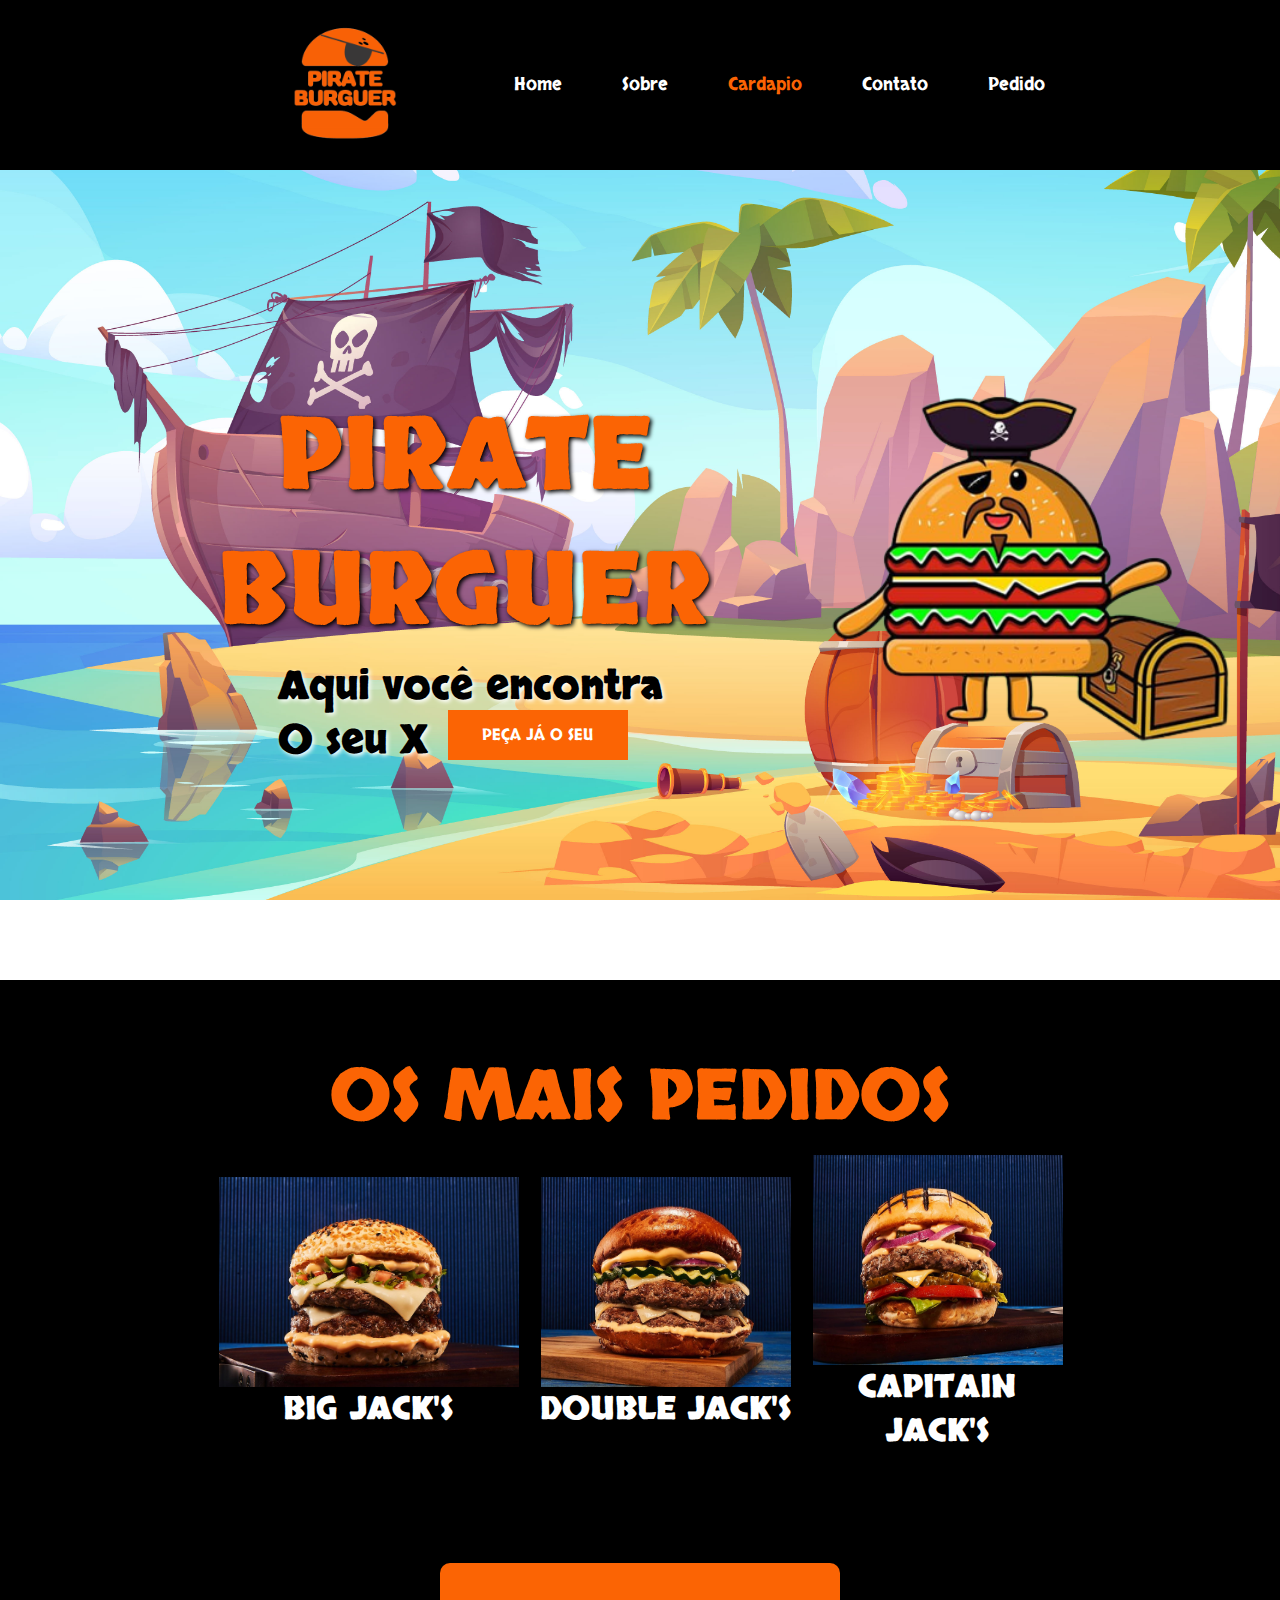
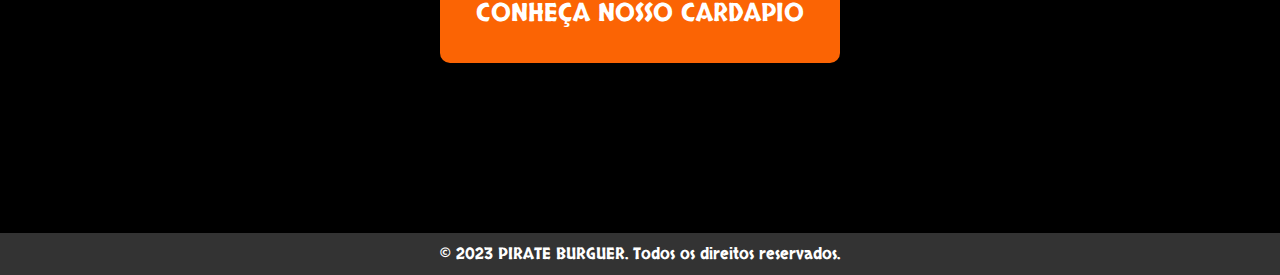
<file: Index.html>
<!DOCTYPE html>
<html lang="pt-br">

<head>
    <meta charset="UTF-8">
    <meta name="viewport" content="width=device-width, initial-scale=1.0">
    <link rel="stylesheet" href="Index.css">
    <link rel="preconnect" href="https://fonts.googleapis.com">
    <link rel="preconnect" href="https://fonts.gstatic.com" crossorigin>
    <link href="https://fonts.googleapis.com/css2?family=Roboto+Condensed:wght@300&family=Skranji&display=swap"
     rel="stylesheet">
    <title>Home</title>
</head>

<body>

    <!----HOME---->
    <header>
        <a href="index.html" class="logo">
            <img class="LOGO_IMG" src="img/PIRATE_BURGUER-removebg-preview.png">
        </a>

        <!----MENU HAMBURGUER---->
        <div class="menu-hamburguer" id="menu-hamburguer">
            <div class="bar"></div>
            <div class="bar"></div>
            <div class="bar"></div>
        </div>

        <!-----NAVBAR---->
        <ul class="navbar">
            <li><a href="Index.html">Home</a></li>
            <li><a href="Sobre.html">Sobre</a></li>
            <li><a href="#" class="active">Cardapio</a></li>
            <li><a href="contato.php">Contato</a></li>
            <li><a href="pecaJa.html">Pedido</a></li>
        </ul>
    </header>

    <!------PRINCIPAL------>
    <section class="home" id="home">
        <div class="texto_home">
            <h1 class="pirate">PIRATE BURGUER</h1>
            <h2 class="xizes">Aqui você encontra <br> O seu X</h2>
            <br>
            <div class="btn">
            <a href="Cardapio.html">PEÇA JÁ O SEU</a>
            </div>
        </div>

        <div>
            <img class="img_principal" src="img/hamburguer_pirata.png">
        </div>
    </section>

    <section class="tesouro" id="tesouro">
    <div>
        <h1 class="mais_pedidos"> OS MAIS PEDIDOS </h1>
    </div>


    <!-- SEGUNDA PARTE SITE -->

    <div class="mais-pedidos-pedidos">
        <div class="mais-pedidos-item">
            <img class="produto_tesouro" src="img/burguer1.jpg">
            <h1 class="burguer_t">BIG JACK'S</h1>
        </div>
        <div class="mais-pedidos-item">
            <img class="produto_tesouro2" src="img/burguer2.jpg">
            <h1 class="burguer_t">DOUBLE JACK'S</h1>
        </div>
        <div class="mais-pedidos-item">
            <img class="produto_tesouro3" src="img/burguer3.jpg">
            <h1 class="burguer_t">CAPITAIN JACK'S</h1>
        </div>

    </div>

    <!-- BOTAO CARDAPIO -->

    <div class="botao_compre">
    <a href="Cardapio.html" class="btn_cardapio">CONHEÇA NOSSO CARDAPIO</a>
    </div>

</section>

<!-- FOOTER -->

<footer>
    <p>&copy; 2023 PIRATE BURGUER. Todos os direitos reservados.</p>
</footer>

    <!-------JAVASCRIPT------->
    <script src="index.js"></script>
</body>

</html>
</file>
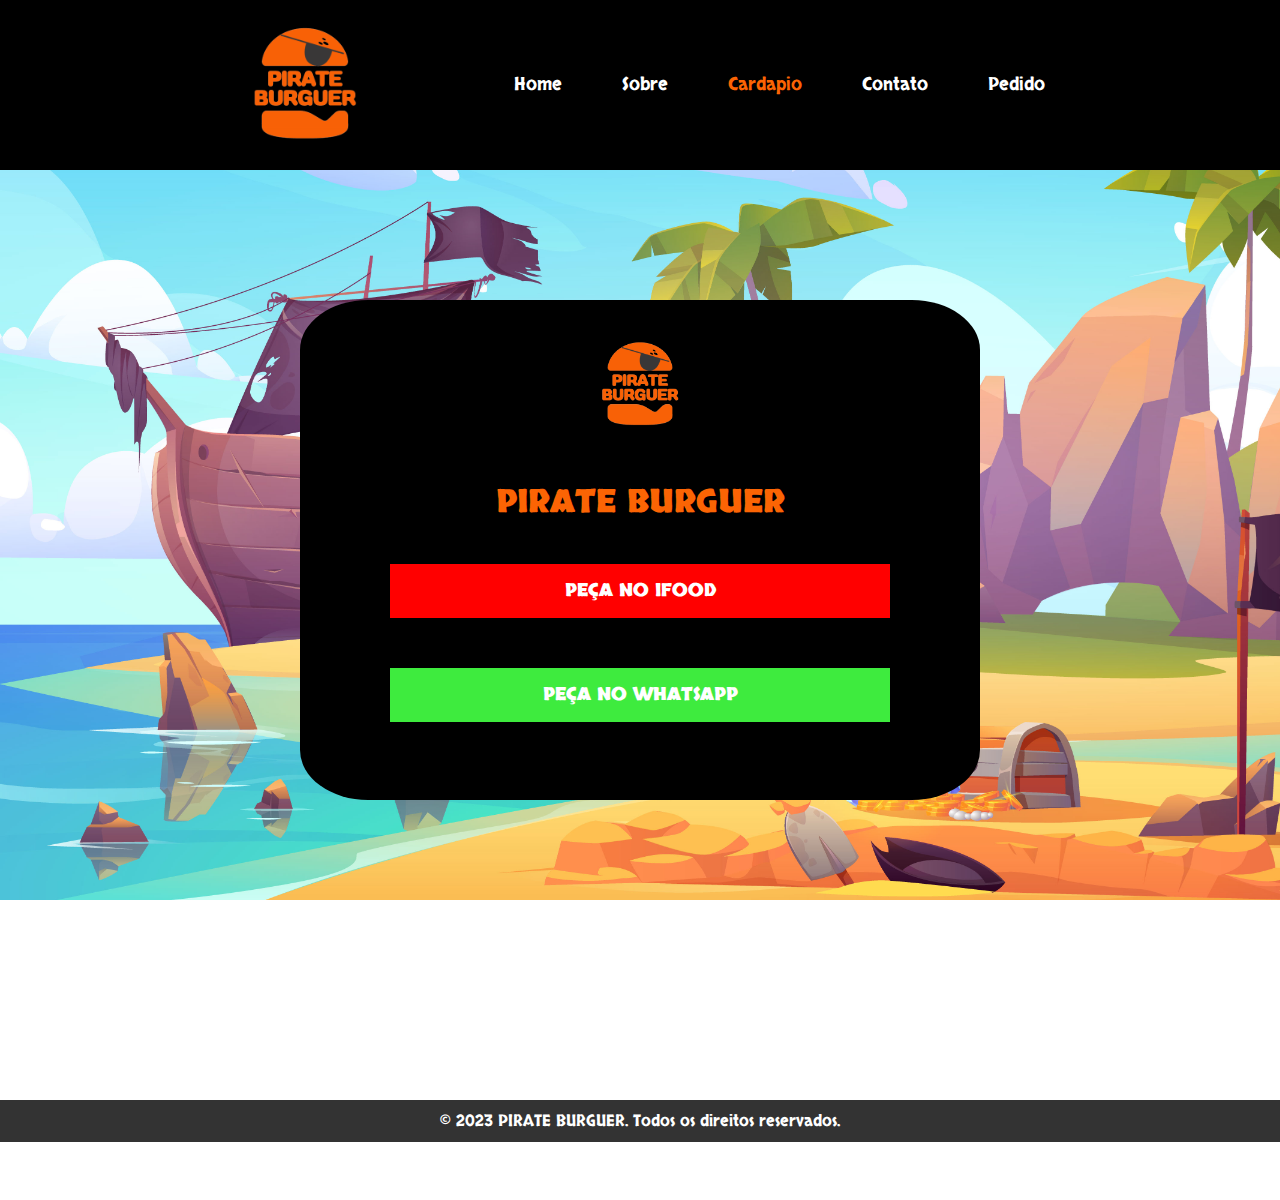
<file: pecaJa.html>
<!DOCTYPE html>
<html lang="en">

<head>
    <meta charset="UTF-8">
    <meta name="viewport" content="width=device-width, initial-scale=1.0">
    <link rel="stylesheet" href="pecaJa.css">
    <link rel="preconnect" href="https://fonts.googleapis.com">
    <link rel="preconnect" href="https://fonts.gstatic.com" crossorigin>
    <link href="https://fonts.googleapis.com/css2?family=Roboto+Condensed:wght@300&family=Skranji&display=swap"
     rel="stylesheet">
    <title>Peça Já</title>
</head>

<body>

    <!-- HOME -->

    <header>
        <a href="index.html" class="logo">
            <img class="LOGO_IMG" src="img/PIRATE_BURGUER-removebg-preview.png">
        </a>

    <!----MENU HAMBURGUER---->
        <div class="menu-hamburguer" id="menu-hamburguer">
            <div class="bar"></div>
            <div class="bar"></div>
             <div class="bar"></div>
        </div>

<!-----NAVBAR---->
        <ul class="navbar">
            <li><a href="Index.html">Home</a></li>
            <li><a href="Sobre.html">Sobre</a></li>
            <li><a href="#" class="active">Cardapio</a></li>
            <li><a href="contato.php">Contato</a></li>
            <li><a href="pecaJa.html">Pedido</a></li>
        </ul>
    </header>

    <section class="links" id="links">
        <div class="link-tree">
            <img class="logo-mini" src="img/PIRATE_BURGUER-removebg-preview.png"alt="logo-mini">
            <h1>PIRATE BURGUER</h1>
            <a class="btn-ifood" href="https://www.ifood.com.br/">Peça no Ifood</a>
            <a class="btn-whatsapp" href="https://www.whatsapp.com.br/">Peça no Whatsapp</a>
        </div>
    </section>
    
    <!-- FOOTER -->

    <footer>
        <p>&copy; 2023 PIRATE BURGUER. Todos os direitos reservados.</p>
    </footer>

    <!-- JAVASCRIPT -->

    <script src="index.js"></script>
</body>
</file>
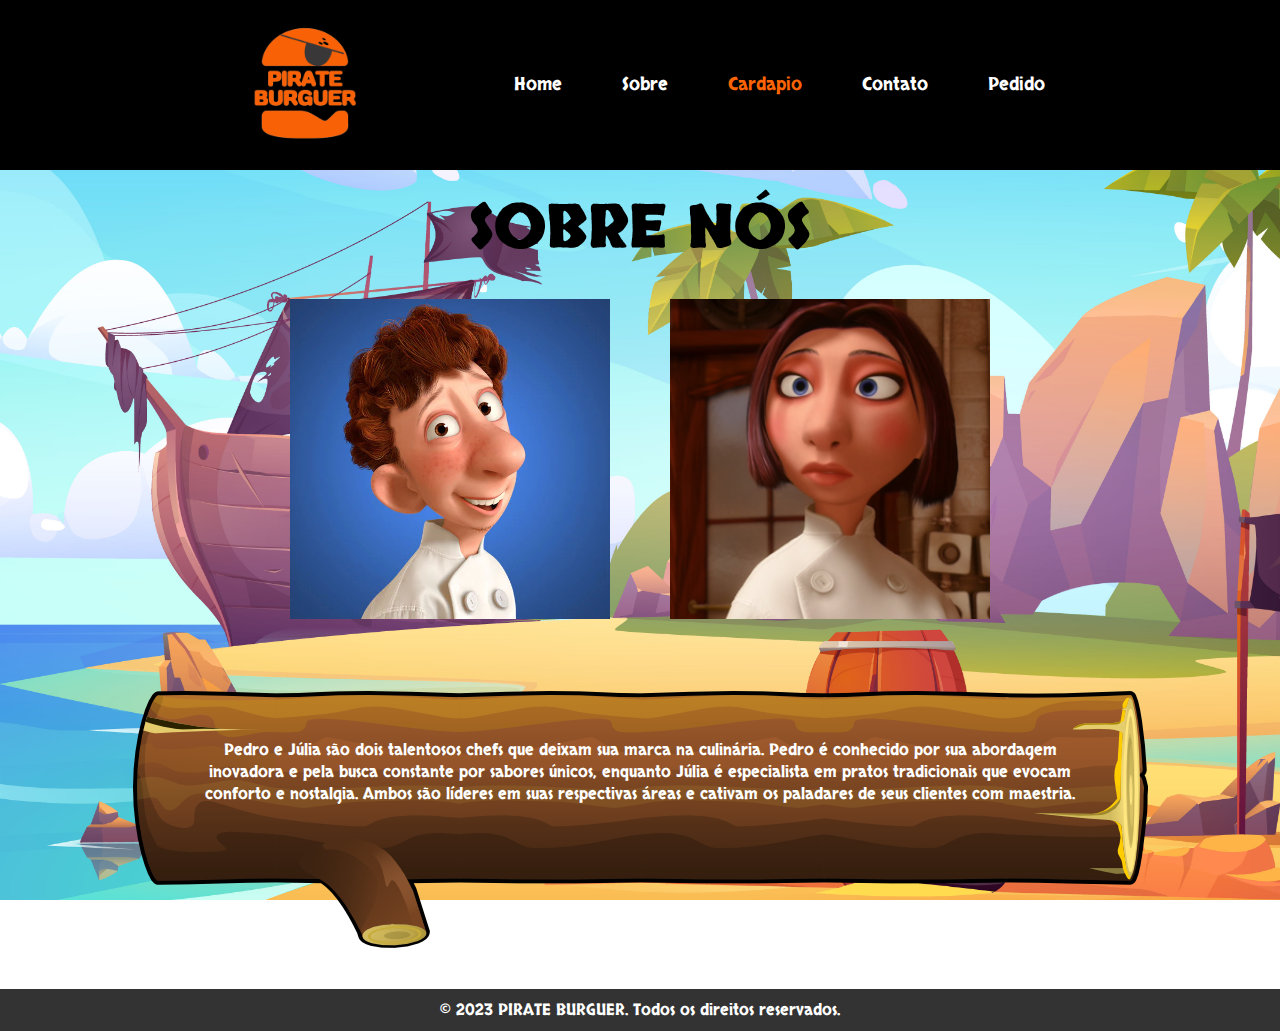
<file: Sobre.html>
<!DOCTYPE html>
<html lang="en">

<head>
    <meta charset="UTF-8">
    <meta name="viewport" content="width=device-width, initial-scale=1.0">
    <link rel="stylesheet" href="Sobre.css">
    <link rel="preconnect" href="https://fonts.googleapis.com">
    <link rel="preconnect" href="https://fonts.gstatic.com" crossorigin>
    <link href="https://fonts.googleapis.com/css2?family=Roboto+Condensed:wght@300&family=Skranji&display=swap"
        rel="stylesheet">
    <title>Sobre</title>
</head>

<body>

    <div>
        <h1 class="texto">Sobre <br> Nós </h1>
    </div>

    <header>
        <a href="index.html" class="logo">
            <img class="LOGO_IMG" src="img/PIRATE_BURGUER-removebg-preview.png">
        </a>

        <!----MENU HAMBURGUER---->
        <div class="menu-hamburguer" id="menu-hamburguer">
            <div class="bar"></div>
            <div class="bar"></div>
            <div class="bar"></div>
        </div>

        <!-----NAVBAR---->
        <ul class="navbar">
            <li><a href="Index.html">Home</a></li>
            <li><a href="Sobre.html">Sobre</a></li>
            <li><a href="#" class="active">Cardapio</a></li>
            <li><a href="contato.php">Contato</a></li>
            <li><a href="pecaJa.html">Pedido</a></li>
        </ul>
    </header>

    <h1 class="chefes_sobre"> SOBRE NÓS </h1>

    <div class="chefes_imagem">
        <img class="chefes_foto1" src="img/Linguini-from-the-movie-Ratatouille-3.jpg">
        <img class="chefes_foto2" src="img/chef1.png">
    </div>
    <div class="bg-texto">
        <p class="texto_chefs"> Pedro e Júlia são dois talentosos chefs que deixam sua marca na culinária. Pedro é conhecido por sua abordagem inovadora e pela busca constante por sabores únicos, enquanto Júlia é especialista em pratos tradicionais que evocam conforto e nostalgia. Ambos são líderes em suas respectivas áreas e cativam os paladares de seus clientes com maestria.
        </p>
    </div>
    <footer>
        <p>&copy; 2023 PIRATE BURGUER. Todos os direitos reservados.</p>
    </footer>


    <script src="index.js"></script>
</body>
</file>
<file: Index.css>
/* HOME */
* {
    padding: 0;
    margin: 0;
    box-sizing: border-box;
    font-family: 'Skranji', sans-serif ;
    text-decoration: none;
    list-style: none;
}

body{
    width: 100%;
    height: 100vh;
    position: relative;
    background-image: url('img/bg.jpg');
    background-size: cover;
    background-repeat: no-repeat;
    background-attachment: fixed;
}

.LOGO_IMG {
    width: 200px;
    padding: auto;
    margin-left: 40px;
    display: flex;

}

section{
     padding: 70px 17%;
}

.pirate{
    background-size: cover;
    text-align: center;
    font-size: 16px;
    font-size: 100px;
    color: #fb6404;
    text-shadow: 2px 2px 4px rgb(0, 0, 0);
}

.xizes{
    margin-left: 60px;
    font-size: 40px;
    color: rgb(0, 0, 0);
    text-shadow: 2px 2px 4px rgb(255, 255, 255);
}

.btn {
    margin-top: -80px;
    margin-left: 230px;
    display: block; 
    background-color: #fb6404;
    width: 180px;
    height: 50px;
    text-align: center;
}

.btn a {
    display: inline-block;
    line-height: 50px;
    color: #ffffff;
    text-decoration: none;
}


.home{
    width: 100%;
    min-height: 90vh;
    display: grid;
    grid-template-columns: repeat(2, 1fr);
    grid-gap: 1.5rem;
    align-items: center;
}

.imagem_home{
    max-width: 100%;
    width: 600px;
    height: auto;
}

.menu-hamburguer {
    cursor: pointer;
    display: none;
    flex-direction: column;
    cursor: pointer;
}

.bar {
    margin-right: 30%;
    width: 30px;
    height: 3px;
    background-color: black;
    margin-top: 3px;
    margin-bottom: 3px;
    transition: 0.4s;
}

/* NAVBAR */

header {
    background-color: #000000;
    width: 100%;
    top: 0;
    right: 0;
    z-index: 1000;
    display: flex;
    align-items: center;
    justify-content: space-between;
    padding: 10px 16%;
    height: 170px;
    transition: all .50s ease;
}

.navbar {
    display: flex;
}

.navbar a {
    color: rgb(255, 255, 255);
    font-size: 1.1rem;
    font-weight: 500;
    padding: 5px 0;
    margin: 0 30px;
    transition: all .50s ease;
}

/* INICIO HOME PRINCIPAL */

.img_principal{
    width: 600px;
    height: auto;
}

.navbar a:hover{
    color: #fb6404;
}

.navbar a.active {
    color: #fb6404;
}

/* SEGUNDA PARTE HOME */

.mais_pedidos{
    color: #fb6404;
    text-align: center;
    font-size: 70px;
}

.tesouro{
    background-color: #000000;
}

.produto_tesouro{
    display: inline;
    width: 300px;
    height: 210px;
    margin-left: 2px;
}

.produto_tesouro2{
    display: inline;
    width: 250px;
    height: 210px;
    margin-left: 2px;
}
.produto_tesouro3{
    display: inline;
    width: 250px;
    height: 210px;
    margin-left: 2px;
}

.burguer_t{
    color: #ffffff;
    text-align: center;
}

.p1{
    margin-left: 80px;
    display: block;
    color: white;
}

.btn_cardapio {
    background-color: #fb6404;
    color: #ffffff;
    border-radius: 10px;
    font-size: 25px;
    text-align: center;
    height: 100px;
    width: 400px;
    display: block; 
    margin: 100px auto; 
    line-height: 100px; 
}

.botao_compre{
    justify-content: center;
}

.mais-pedidos-pedidos{
    display: flex;
    justify-content: center;
}

.mais-pedidos-item{
    display: flex;
    flex-direction: column;
    justify-content: center;
    padding: 10px;
}

/* FOOTER */

footer {
    background-color: #333; 
    color: #fff; 
    text-align: center; 
    padding: 10px; 
    width: 100%;
    bottom: 0; 
}

/* MEDIA QUERY(CONSERTA */

@media (max-width: 768px) {
    header {
        width: 156%;
        padding: 1px 0;
        transition: .2s;
    }

    .tesouro{
        background-color: #000000;
        width: 140vh;
    }

    footer{
        width: 156%;
    }

    .btn{
    display: block;
    background-color: #fb6404;
    width: 180px;
    height: 50px;
    text-align: center;
    }

    .navbar a {
        padding: 5px  0;
        margin: 0px 20px;
    }

    .mais-pedidos-items{
        flex-direction: column;
    }

    .menu-hamburguer {
        background-color: white;
        display: flex;
        justify-content: flex-end;
        margin-right: 20px;
    }
    .navbar {
        position: absolute;
        top: 300px;
        width: 156%;
        background: white;
        flex-direction: column;
        align-items: center;
        border-radius: 10px;
        box-shadow: 0 4px 6px rgba(0, 0, 0, 0.1);
        transform: translateY(-100%);
        transition: all 0.5s ease;
    }

    .navbar.active {
        display: flex;
        transform: translateY(0);
    }

    .navbar a {
        color: black;
        font-size: 1.1rem;
        font-weight: 500;

        padding: 10px 0;
        margin: 0;
        transition: all .50s ease;
    }

    .tesouro{
        background-color: #000000;
        width: 187vh;
    }

    .navbar a:hover {
        color: red;
    }

}

@media (max-width: 480px) {

    .menu-hamburguer {
        background-color: white;
        display: flex;
        justify-content: flex-end;
        margin-right: 20px;
    }

    header{
        width: 271%;
    }

    .tesouro{
        margin-top: 300px;
        background-color: #000000;
        width: 135vh;
    }

    .xizes{
        display: none;
    }

    .mais_pedidos{
        display: flex;
        flex-direction: column;
    }

    .home{
        display: block;
    }

    .btn{
        margin-top: -20px;
        margin-right: 90px;
    }

    .img_principal{
        display: none;
    }
    
    .LOGO_IMG{
        margin-left: 10px;
    }

    .pirate{
        margin-top: 100px;
       margin-left: 200px;
    }

    .footer{
        margin-left: 790%;
    }

    .navbar {
        display: none;
        position: absolute;
        top: 190px;
        right: 0;
        width: 100%;
        background: white;
        flex-direction: column;
        align-items: center;
        border-radius: 10px;
        box-shadow: 0 4px 6px rgba(0, 0, 0, 0.1);
        transform: translateY(-100%);
        transition: all 0.5s ease;
    }

    .navbar.active {
        display: flex;
        transform: translateY(0);
    }

    .navbar a {
        color: black;
        font-size: 1.1rem;
        font-weight: 500;

        padding: 10px 0;
        margin: 0;
        transition: all .50s ease;
    }

    .navbar a:hover {
        color: red;
    }
}
</file>
<file: pecaJa.css>
/* HOME */
* {
    padding: 0;
    margin: 0;
    box-sizing: border-box;
    font-family: 'Skranji', sans-serif ;
    text-decoration: none;
    list-style: none;
}

body{
    width: 100%;
    height: 100vh;
    position: relative;
    background-image: url('img/bg.jpg');
    background-size: cover;
    background-repeat: no-repeat;
    background-attachment: fixed;
}

.LOGO_IMG {
    width: 200px;
    padding: auto;
    display: flex;

}


.menu-hamburguer {
    cursor: pointer;
    display: none;
    flex-direction: column;
    cursor: pointer;
}

.bar {
    margin-right: 30%;
    width: 30px;
    height: 3px;
    background-color: black;
    margin-top: 3px;
    margin-bottom: 3px;
    transition: 0.4s;
}

/* NAVBAR */

header {
    background-color: #000000;
    position: fixed;
    width: 100%;
    top: 0;
    right: 0;
    z-index: 1000;
    display: flex;
    padding: 10px 16%;
    align-items: center;
    justify-content: space-between;
    height: 170px;
    transition: all .50s ease;
}

.navbar {
    display: flex;
}

.navbar a {
    color: rgb(255, 255, 255);
    font-size: 1.1rem;
    font-weight: 500;
    padding: 5px 0;
    margin: 0 30px;
    transition: all .50s ease;
}

.navbar a:hover{
    color: #fb6404;
}

.navbar a.active {
    color: #fb6404;
}

/* BOTOES LINKS IFOOD E WHATSAPP */

.links{
    margin: 90px auto;
}

.link-tree{
    border-radius: 10%;
    margin-top: 200px;
    display: flex;
    flex-direction: column;
    align-items: center;
    background-color: rgb(0, 0, 0);
    gap: 20px;
    margin: 300px;
    height: 500px;
}

.logo-mini{
    margin-top: 10px;
    width: 150px;
    height: 150px;
}

.link-tree h1{
    color: #fb6404;
}

.btn-ifood{
    background-color: red;
    color: white;
    width: 500px;
    margin-top: 20px;
    padding: 15px;
    text-decoration: none;
    text-align: center;
    text-transform: uppercase;
    font-size: 1.1rem;
    font-weight: bold;
    cursor: pointer;
}

.btn-whatsapp{
    background-color: rgb(62, 235, 62);
    color: white;
    width: 500px;
    padding: 15px;
    margin-top: 30px;
    text-decoration: none;
    text-align: center;
    text-transform: uppercase;
    font-size: 1.1rem;
    font-weight: bold;
    cursor: pointer;
}

/* FOOTER */

footer {
    
    background-color: #333; 
    color: #fff; 
    text-align: center; 
    padding: 10px; 
    width: 100%;
    bottom: 0; 
}

/* MEDIA QUERY (CONSERTAR) */


@media (max-width: 768px) {
    .menu-hamburguer {
        background-color: white;
        display: flex;
        justify-content: flex-end;
        margin-right: 20px;
    }

    h1{
        text-align: center;
    }
    
    .link-tree{
        width: 90%;
        align-items: center;
        margin-left: 100px;
        
    }

    footer{
        padding: 10px 16%;
    }

    .LOGO_IMG{
        margin-right: -3000px;
    }

    .navbar {
        display: none;
        position: absolute;
        top: 190px;
        right: 0;
        width: 100%;
        background: white;
        flex-direction: column;
        align-items: center;
        border-radius: 10px;
        box-shadow: 0 4px 6px rgba(0, 0, 0, 0.1);
        transform: translateY(-100%);
        transition: all 0.5s ease;
    }

    .navbar.active {
        display: flex;
        transform: translateY(0);
    }

    .navbar a {
        color: black;
        font-size: 1.1rem;
        font-weight: 500;

        padding: 10px 0;
        margin: 0;
        transition: all .50s ease;
    }

    .navbar a:hover {
        color: red;
    }

}

@media (max-width: 480px) {

    .menu-hamburguer {
        background-color: white;
        display: flex;
        justify-content: flex-end;
        margin-right: 20px;
    }

    footer{
        padding: 10px 16%;
    }

    .link-tree{
        width: 200%;
        margin-top: 60%;
        
    }

    .navbar {
        display: none;
        position: absolute;
        top: 190px;
        right: 0;
        width: 100%;
        background: white;
        flex-direction: column;
        align-items: center;
        border-radius: 10px;
        box-shadow: 0 4px 6px rgba(0, 0, 0, 0.1);
        transform: translateY(-100%);
        transition: all 0.5s ease;
    }

    .link-tree{
        margin: 150px;
    }

    .navbar.active {
        display: flex;
        transform: translateY(0);
    }

    .navbar a {
        color: black;
        font-size: 1.1rem;
        font-weight: 500;

        padding: 10px 0;
        margin: 0;
        transition: all .50s ease;
    }

    .navbar a:hover {
        color: red;
    }
}
</file>
<file: Sobre.css>
/* HOME */
* {
    padding: 0;
    margin: 0;
    box-sizing: border-box;
    font-family: 'Skranji', sans-serif ;
    text-decoration: none;
    list-style: none;
}

body{
    width: 100%;
    height: 100vh;
    position: relative;
    background-image: url('img/bg.jpg');
    background-size: cover;
    background-repeat: no-repeat;
    background-attachment: fixed;
}

.LOGO_IMG {
    width: 200px;
    padding: auto;
    display: flex;

}

.menu-hamburguer {
    cursor: pointer;
    display: none;
    flex-direction: column;
    cursor: pointer;
}

.bar {
    margin-right: 30%;
    width: 30px;
    height: 3px;
    background-color: black;
    margin-top: 3px;
    margin-bottom: 3px;
    transition: 0.4s;
}

/* NAVBAR */

header {
    background-color: #000000;
    position: fixed;
    width: 100%;
    top: 0;
    right: 0;
    z-index: 1000;
    display: flex;
    align-items: center;
    justify-content: space-between;
    padding: 10px 16%;
    height: 170px;
    transition: all .50s ease;
}

.navbar {
    display: flex;
}

.navbar a {
    color: rgb(255, 255, 255);
    font-size: 1.1rem;
    font-weight: 500;
    padding: 5px 0;
    margin: 0 30px;
    transition: all .50s ease;
}

.navbar a:hover{
    color: #fb6404;
}

.navbar a.active {
    color: #fb6404;
}

/* SOBRE CHEFES */

.chefes_sobre{
    margin-top: 100px;
    text-align: center;
    color: rgb(0, 0, 0);
    font-size: 60px;
}

.bg-texto{
    display: flex;
    justify-content: center;
    background-image: url(img/tronco1.png);
    background-size: 1015px 257px;
    background-repeat: no-repeat; 
    background-position: center;
}


.chefes_foto1, .chefes_foto2{
    width: 380px;
    padding: 30px;
}

.chefes_imagem{
    display: flex;
    justify-content: center;
}
.texto_chefs{
    width: 900px;
    height: 250px;
    text-align: center;
    color: #fff;
    margin-top: 90px;
}

.section-text {
    font-size: 1rem;
    color:black;
    letter-spacing: 1.2px;
    line-height: 24px;
    margin-bottom: 1rem;
}

/* FOOTER */

footer {
    background-color: #333; 
    color: #fff; 
    text-align: center; 
    padding: 10px; 
    width: 100%;
    bottom: 0; 
}


/* MEDIA QUERY CONSERTADA E FUNCIONANDO */

@media (max-width: 768px) {
    header {
        padding: 1px 0;
        transition: .2s;
    }
    .navbar a {
        padding: 5px  0;
        margin: 0px 20px;
    }

    .menu-hamburguer {
        background-color: white;
        display: flex;
        justify-content: flex-end;
        margin-right: 20px;
    }
    .navbar {
        display:none;
        position: absolute;
        top: 190px;
        right: 0;
        width: 100%;
        background: white;
        flex-direction: column;
        align-items: center;
        border-radius: 10px;
        box-shadow: 0 4px 6px rgba(0, 0, 0, 0.1);
        transform: translateY(-100%);
        transition: all 0.5s ease;
    }

    .navbar.active {
        display: flex;
        transform: translateY(0);
    }

    .navbar a {
        color: black;
        font-size: 1.1rem;
        font-weight: 500;

        padding: 10px 0;
        margin: 0;
        transition: all .50s ease;
    }

    .texto-chefes{
        width: 900px;
        height: 250px;
        text-align: center;
        color: #fff;
        margin-top: 80px;
        }


    .navbar a:hover {
        color: red;
    }

}

@media (max-width: 480px) {

    .menu-hamburguer {
        background-color: white;
        display: flex;
        justify-content: flex-end;
        margin-right: 20px;
    }

    .navbar {
        display: none;
        position: absolute;
        top: 190px;
        right: 0;
        width: 100%;
        background: white;
        flex-direction: column;
        align-items: center;
        border-radius: 10px;
        box-shadow: 0 4px 6px rgba(0, 0, 0, 0.1);
        transform: translateY(-100%);
        transition: all 0.5s ease;
    }

    .menu-hamburguer {
        background-color: white;
        display: flex;
        justify-content: flex-end;
        margin-right: 20px;
    }

    .chefes_sobre{
        text-align:center;
        margin-left:50px;
    }

    .chefes_imagem {
        flex-direction: column;
    }

    .navbar {
        margin-top: 10px;
        display: none;
        position: absolute;
        top: 10px;
        right: 0;
        width: 100%;
        background: white;
        flex-direction: column;
        align-items: center;
        border-radius: 10px;
        box-shadow: 0 4px 6px rgba(0, 0, 0, 0.1);
        transform: translateY(-100%);
        transition: all 0.5s ease;
    }

    .navbar.active {
        display: flex;
        transform: translateY(0);
    }

    .texto-chefes{
    width: 900px;
    height: 250px;
    text-align: center;
    color: #fff;
    margin-top: 80px;
    }

    .navbar a {
        color: black;
        font-size: 1.1rem;
        font-weight: 500;

        padding: 10px 0;
        margin: 0;
        transition: all .50s ease;
    }

    .navbar a:hover {
        color: red;
    }
}
</file>
